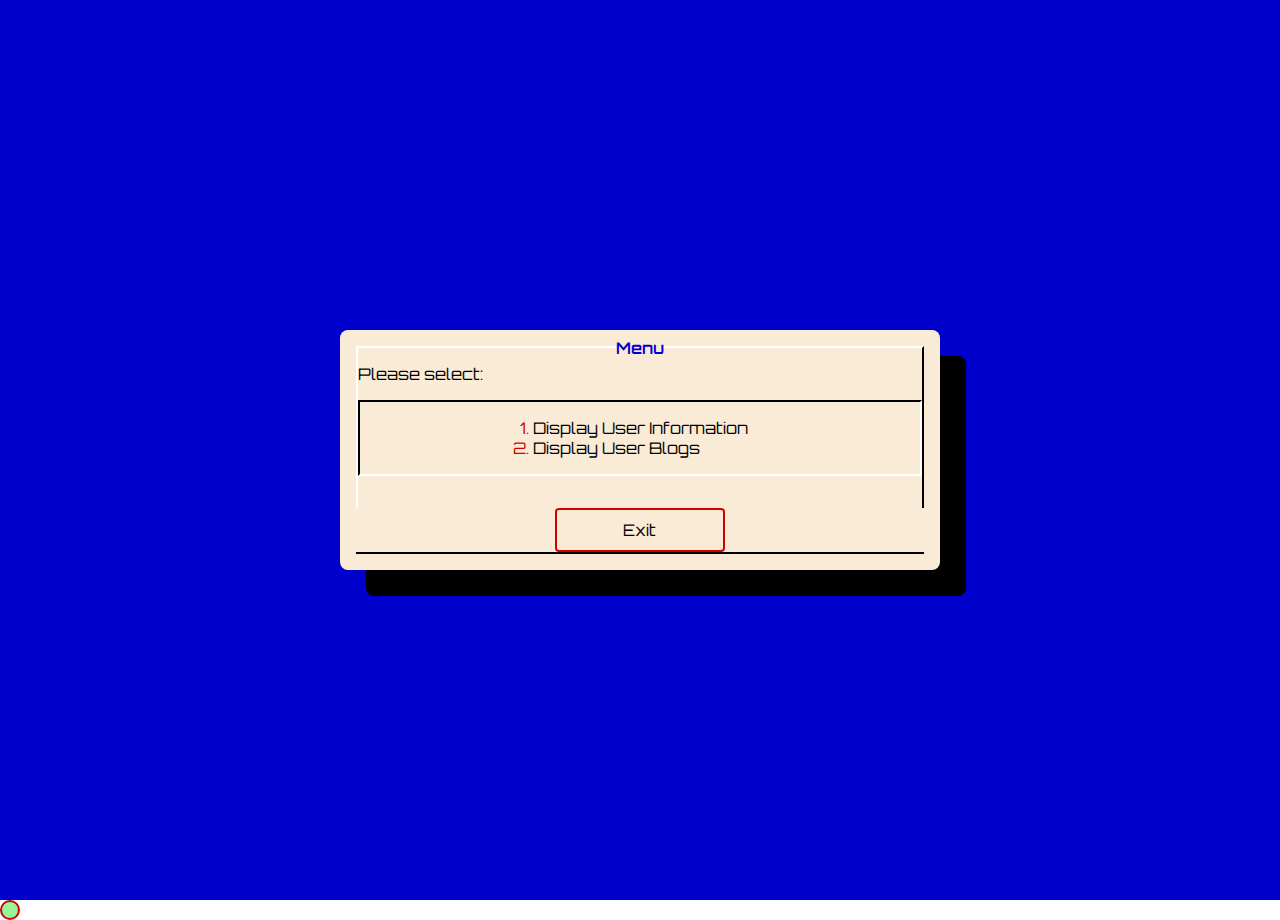
<file: index.html>
<!DOCTYPE html>
<html lang="en">

<head>
    <meta charset="UTF-8">
    <meta name="viewport" content="width=device-width, initial-scale=1.0">
    <title>Pal-sec</title>
    <link rel="icon" type="image/x-icon" href="/images/favicon.ico">
    <link href="https://fonts.googleapis.com/css2?family=Orbitron&display=swap" rel="stylesheet">
    <style>
        :root {
            --color-background: #0000cd;
            --color-light: #00ffff;
            --color-accent: #d20000;
            --color-dialog: #faebd7;
        }

        * {
            margin: 0;
            padding: 0;
            box-sizing: border-box;
            font-family: 'Orbitron', monospace;
            font-size: 1rem;
        }

        body {
            overflow: hidden;
            height: 100vh;
            width: 100vw;
        }

        .back-header {
            position: absolute;
            color: var(--color-light);
            font-weight: 600;
            width: 100%;
            padding: 8px;
            border-bottom: 1px solid var(--color-light);
            top: 0;
            text-align: center;
            font-size: 1.5em;
        }

        .main {
            position: relative;
            display: flex;
            flex-direction: column;
            align-items: center;
            justify-content: center;
            height: 100%;
            width: 100%;
            background-color: var(--color-background);
        }

        .dialog {
            position: relative;
            height: auto;
            width: 90%;
            max-width: 600px;
            background-color: var(--color-dialog);
            display: flex;
            flex-direction: column;
            align-items: center;
            justify-content: center;
            box-shadow: 26px 26px 0 black;
            padding: 1rem;
            border-radius: 8px;
        }

        .wrapper-extrude {
            position: relative;
            border-top: 2px white solid;
            border-left: 2px white solid;
            border-right: 2px black solid;
            width: 100%;
            display: flex;
            flex-direction: column;
            align-items: center;
            gap: 16px;
            padding-top: 1rem;
        }

        .wrapper-extrude p {
            position: absolute;
            color: var(--color-background);
            font-weight: 600;
            transform: translateY(calc(-50% - 1rem));
            background-color: var(--color-dialog);
        }

        span {
            width: 100%;
            text-align: left;
        }

        .option::marker {
            color: var(--color-accent);
        }

        .option:focus,
        .option:hover {
            color: white;
            background-color: var(--color-background);
            cursor: pointer;
            font-weight: 900;
        }

        .controls {
            height: auto;
            border-bottom: 2px solid black;
            display: flex;
            flex-direction: row;
            align-items: center;
            justify-content: space-around;
            padding: 0;
            width: 100%;
        }

        .controls .option {
            position: relative;
            text-align: center;
            max-width: 30%;
            padding: 10px 0;
            background: transparent;
            border: 2px solid var(--color-accent);
            cursor: pointer;
            transition: background 0.3s;
            border-radius: 4px;
        }

        .controls .option:hover {
            color: yellow;
            background-color: var(--color-background);
        }

        .wrapper-intrude {
            position: relative;
            border-top: 2px black solid;
            border-left: 2px black solid;
            border-bottom: 2px white solid;
            border-right: 2px white solid;
            width: 100%;
            padding: 1rem;
            display: flex;
            flex-direction: column;
            align-items: center;
            margin-bottom: 2rem;
        }

        /* Cursor Style */
        .cursor {
            position: absolute;
            width: 20px;
            height: 20px;
            border: 2px solid var(--color-accent);
            border-radius: 50%;
            pointer-events: none;
            transition: background 0.3s;
            z-index: 100;
            background: rgba(0, 230, 0, 0.4);
        }

        /* Media Queries for Responsiveness */
        @media (max-width: 768px) {
            .back-header {
                font-size: 1.4em;
            }

            .dialog {
                width: 95%;
                padding: 1rem;
            }

            .controls .option {
                max-width: 45%;
                font-size: 0.9em;
            }

            .option {
                padding: 8px;
            }
        }

        @media (max-width: 480px) {
            .back-header {
                font-size: 1.2em;
            }

            .dialog {
                padding: 1rem;
            }

            .controls .option {
                max-width: 80%;
                font-size: 0.8em;
            }
        }
    </style>
</head>

<body>
   

    <div class="main">
        <div class="dialog">
            <div class="wrapper-extrude">
                <p>Menu</p>
                <span>Please select:</span>
                <div class="wrapper-intrude">
                    <ol>
                        <li class="option" tabindex="0" onclick="location.href='user-info.html';">Display User Information</li>
                        <li class="option" tabindex="0" onclick="location.href='blogs.html';">Display User Blogs</li>
                    </ol>
                </div>
            </div>
            <div class="controls">
                <span class="option" tabindex="0" id="exitButton">Exit</span>
            </div>
        </div>
    </div>

    <div class="cursor" id="cursor"></div>

    <script>
        // Track mouse movement to create custom cursor
        document.addEventListener('mousemove', (e) => {
            const cursor = document.getElementById('cursor');
            cursor.style.left = e.pageX + 'px';
            cursor.style.top = e.pageY + 'px';
        });

        // Add event listener to the Exit button
        document.getElementById("exitButton").addEventListener("click", function () {
            window.location.href = "https://cybermap.kaspersky.com/";
        });
    </script>
</body>

</html>
</file>
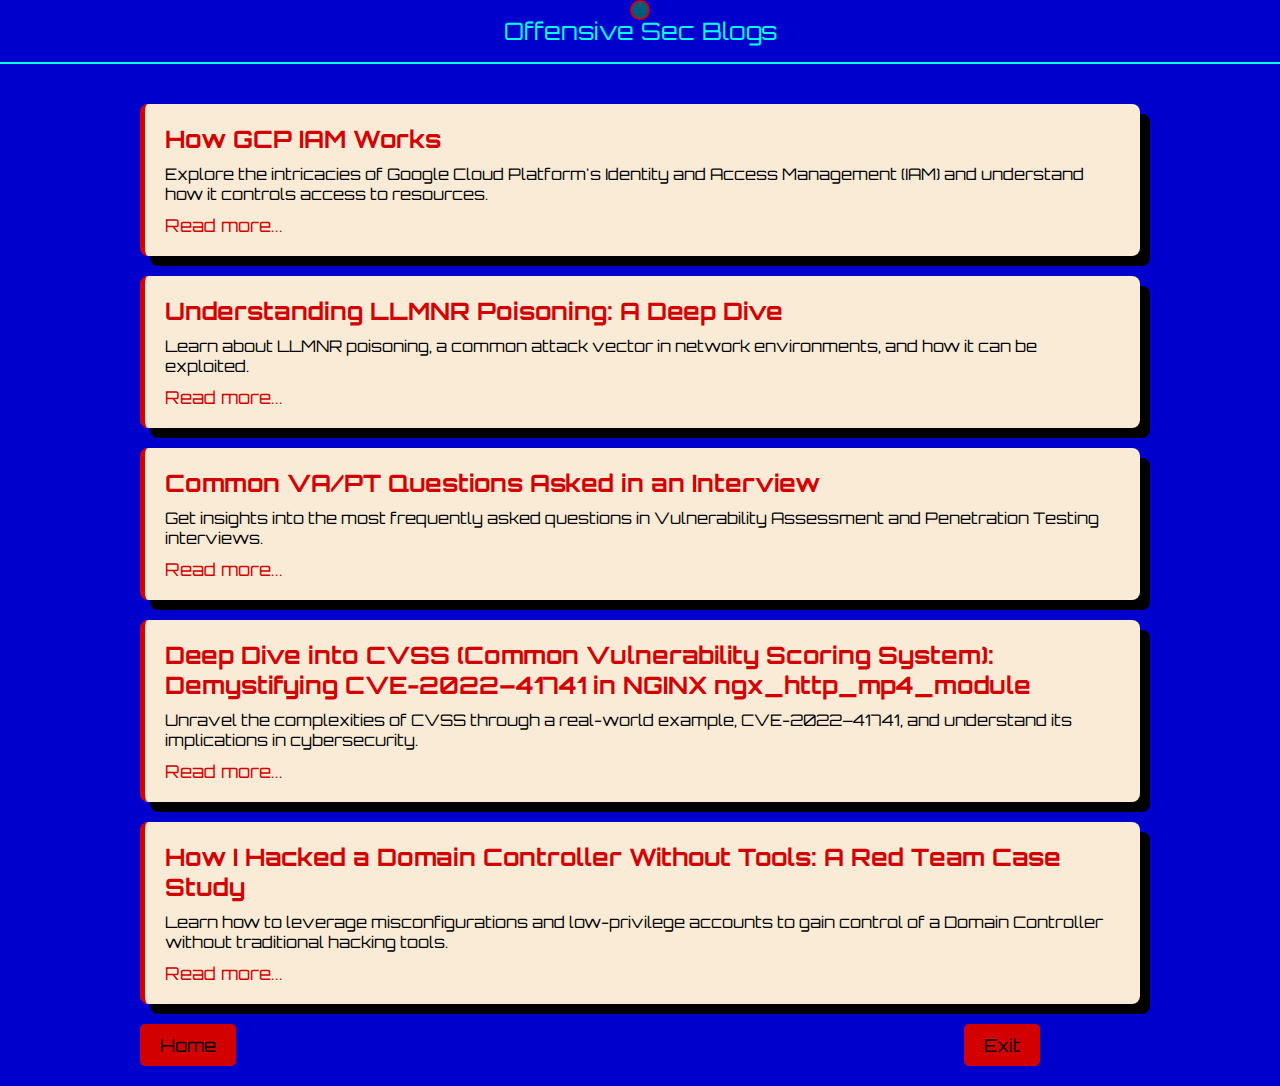
<file: blogs.html>
<!DOCTYPE html>
<html lang="en">

<head>
    <meta charset="UTF-8">
    <meta name="viewport" content="width=device-width, initial-scale=1.0">
    <title>Pal-sec</title>
    <link rel="icon" type="image/x-icon" href="/images/favicon.ico">
    <link href="https://fonts.googleapis.com/css2?family=Orbitron&display=swap" rel="stylesheet">
    <style>
        :root {
            --color-background: #0000cd;
            --color-light: #00ffff;
            --color-accent: #d20000;
            --color-dialog: #faebd7;
        }

        * {
            margin: 0;
            padding: 0;
            box-sizing: border-box;
            font-family: 'Orbitron', monospace;
        }

        body {
            background-color: var(--color-background);
            color: var(--color-light);
            height: auto;
            display: flex;
            flex-direction: column;
            justify-content: flex-start;
            align-items: center;
        }

        .back-header {
            width: 100%;
            padding: 16px;
            text-align: center;
            font-size: 1.5em;
            background-color: var(--color-background);
            border-bottom: 2px solid var(--color-light);
        }

        .main {
            width: 90%;
            max-width: 1000px;
            margin: 20px auto;
        }

        .blog-card {
            background-color: var(--color-dialog);
            padding: 20px;
            margin: 20px 0;
            border-left: 5px solid var(--color-accent);
            box-shadow: 10px 10px 0 black;
            transition: background-color 0.3s;
            border-radius: 8px;
        }

        .blog-card:hover {
            background-color: rgba(250, 235, 215, 0.9);
        }

        .blog-title {
            font-size: 1.5rem;
            color: var(--color-accent);
            margin-bottom: 10px;
        }

        .blog-excerpt {
            font-size: 1rem;
            color: black;
            margin-bottom: 10px;
        }

        .blog-link {
            color: var(--color-accent);
            text-decoration: none;
            font-size: 1.1rem;
            border-bottom: 1px solid transparent;
        }

        .blog-link:hover {
            border-bottom: 1px solid var(--color-accent);
        }

        .cursor {
            position: absolute;
            width: 20px;
            height: 20px;
            border: 2px solid var(--color-accent);
            border-radius: 50%;
            pointer-events: none;
            transition: background 0.3s;
            z-index: 100;
            background: rgba(0, 230, 0, 0.4);
        }

        .nav-buttons {
            margin-top: 20px;
            display: flex;
            justify-content: space-between;
            width: 90%;
            max-width: 1000px;
        }

        .nav-button {
            padding: 10px 20px;
            background-color: var(--color-accent);
            color: black;
            border: none;
            border-radius: 5px;
            cursor: pointer;
            text-decoration: none;
            font-size: 1.1rem;
        }

        .nav-button:hover {
            background-color: rgba(210, 0, 0, 0.8);
        }
    </style>
</head>

<body>
    <div class="back-header">Offensive Sec Blogs</div>

    <div class="main">
        <div class="blog-card">
            <h2 class="blog-title">How GCP IAM Works</h2>
            <p class="blog-excerpt">Explore the intricacies of Google Cloud Platform's Identity and Access Management (IAM) and understand how it controls access to resources.</p>
            <a href="how-gcp-iam-works.html" class="blog-link">Read more...</a>
        </div>

        <div class="blog-card">
            <h2 class="blog-title">Understanding LLMNR Poisoning: A Deep Dive</h2>
            <p class="blog-excerpt">Learn about LLMNR poisoning, a common attack vector in network environments, and how it can be exploited.</p>
            <a href="the-llmnr-poisoning.html" class="blog-link">Read more...</a>
        </div>
        
        <div class="blog-card">
            <h2 class="blog-title">Common VA/PT Questions Asked in an Interview</h2>
            <p class="blog-excerpt">Get insights into the most frequently asked questions in Vulnerability Assessment and Penetration Testing interviews.</p>
            <a href="common-va-pt-questions.html" class="blog-link">Read more...</a>
        </div>

        <div class="blog-card">
            <h2 class="blog-title">Deep Dive into CVSS (Common Vulnerability Scoring System): Demystifying CVE-2022–41741 in NGINX ngx_http_mp4_module</h2>
            <p class="blog-excerpt">Unravel the complexities of CVSS through a real-world example, CVE-2022–41741, and understand its implications in cybersecurity.</p>
            <a href="Deep-Dive-into-Cvss.html" class="blog-link">Read more...</a>
        </div>

        <div class="blog-card">
            <h2 class="blog-title">How I Hacked a Domain Controller Without Tools: A Red Team Case Study</h2>
            <p class="blog-excerpt">Learn how to leverage misconfigurations and low-privilege accounts to gain control of a Domain Controller without traditional hacking tools.</p>
            <a href="How-I-Hacked-a-Domain-Controller-Without-Tools.html" class="blog-link">Read more...</a>
        </div>

        <div class="nav-buttons">
            <a href="index.html" class="nav-button">Home</a>
            <button class="nav-button" id="exitButton">Exit</button>
        </div>
    </div>

    <div class="cursor" id="cursor"></div>

    <script>
        // Track mouse movement to create custom cursor
        document.addEventListener('mousemove', (e) => {
            const cursor = document.getElementById('cursor');
            cursor.style.left = e.pageX + 'px';
            cursor.style.top = e.pageY + 'px';
        });

        // Add event listener to the Exit button
        document.getElementById("exitButton").addEventListener("click", function () {
            window.location.href = "https://cybermap.kaspersky.com/";
        });
    </script>
</body>

</html>
</file>
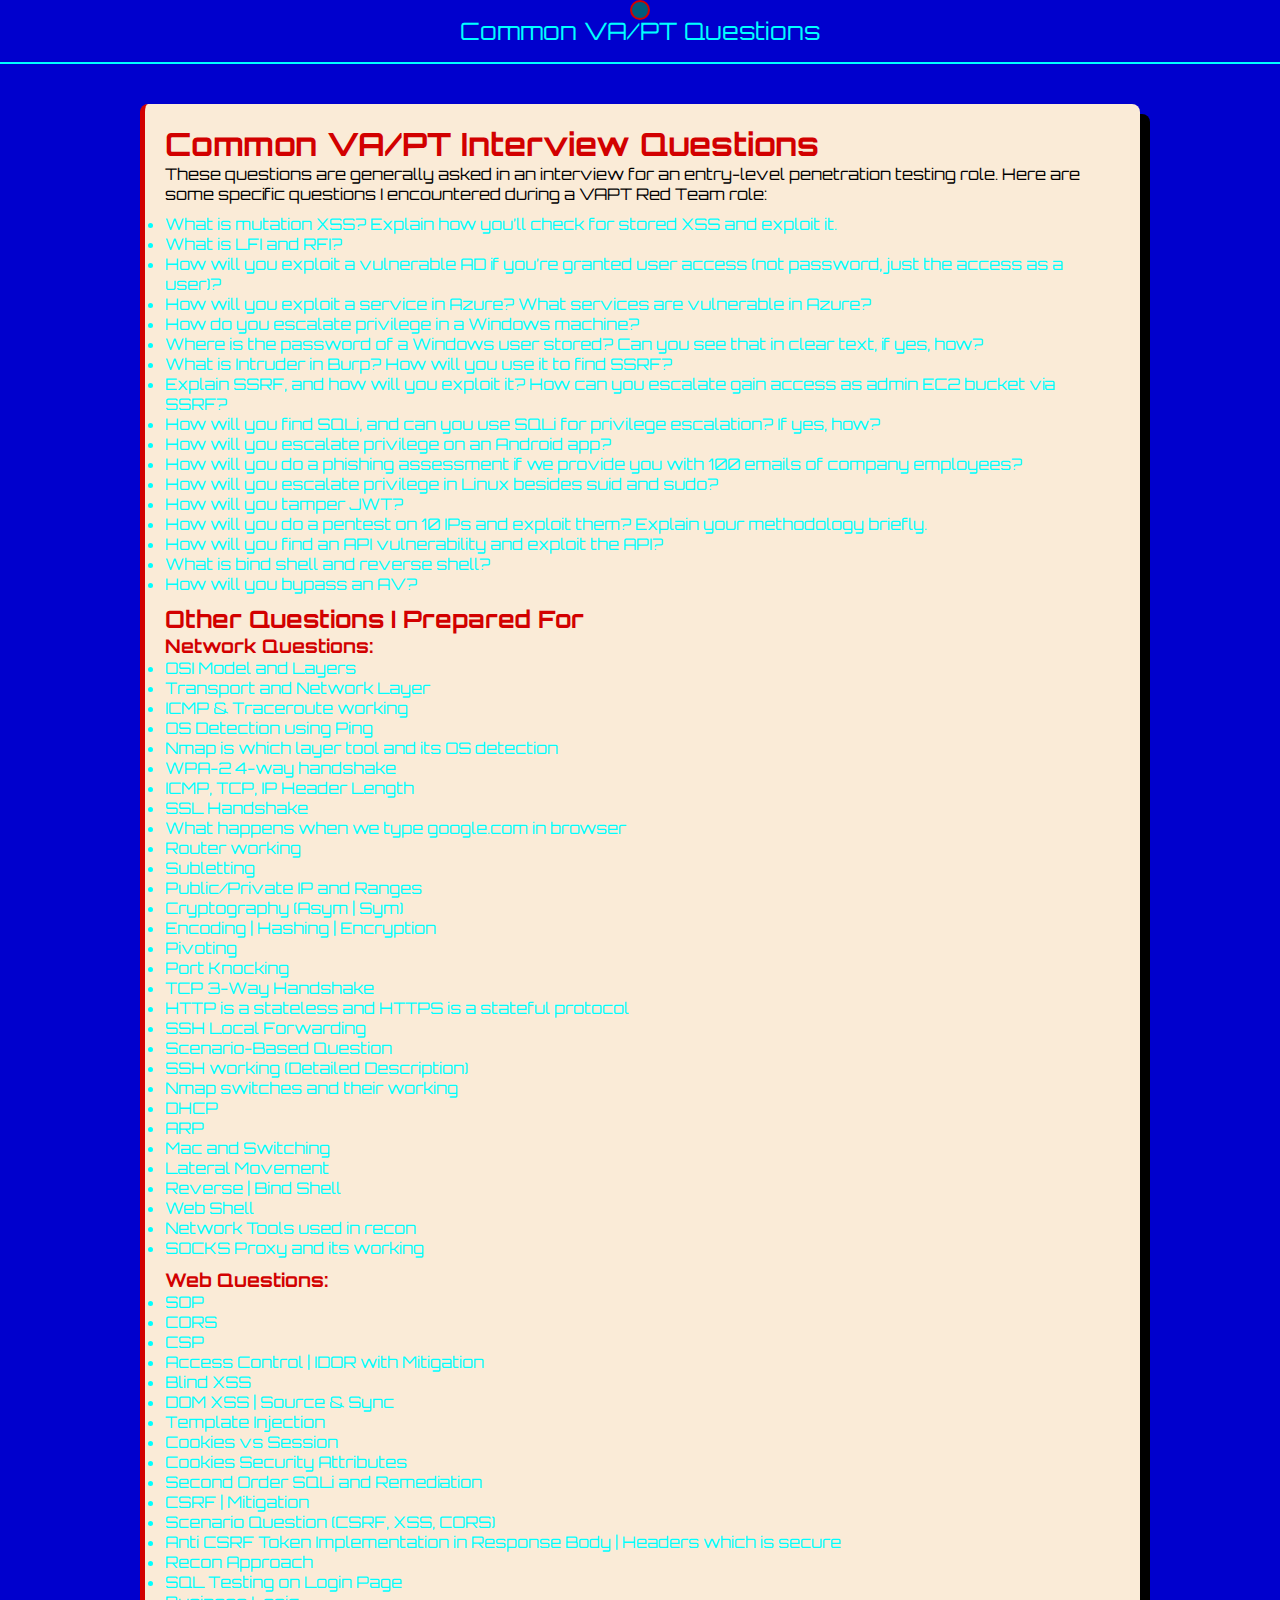
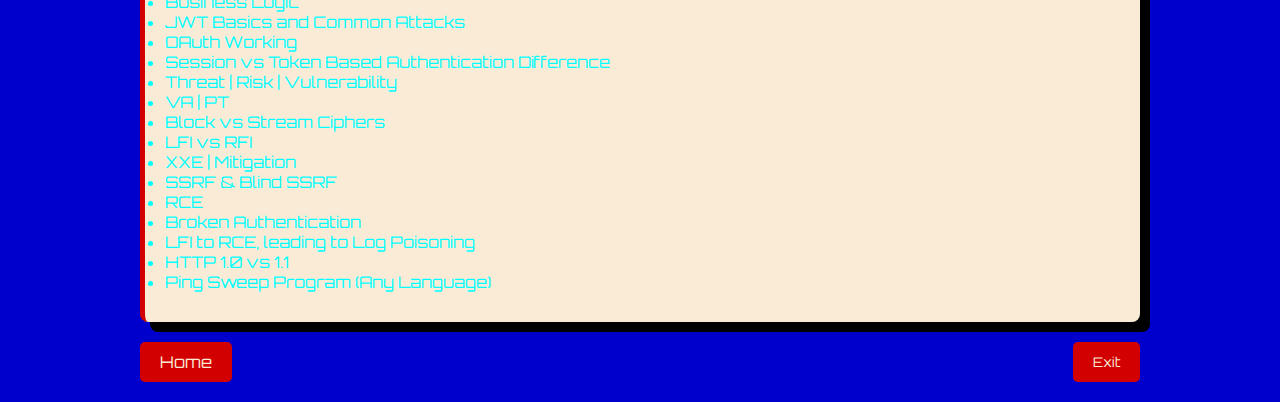
<file: common-va-pt-questions.html>
<!DOCTYPE html>
<html lang="en">

<head>
    <meta charset="UTF-8">
    <meta name="viewport" content="width=device-width, initial-scale=1.0">
    <title>Common VA/PT Questions</title>
    <link href="https://fonts.googleapis.com/css2?family=Orbitron&display=swap" rel="stylesheet">
    <style>
        :root {
            --color-background: #0000cd;
            --color-light: #00ffff;
            --color-accent: #d20000;
            --color-dialog: #faebd7;
        }

        * {
            margin: 0;
            padding: 0;
            box-sizing: border-box;
            font-family: 'Orbitron', monospace;
        }

        body {
            background-color: var(--color-background);
            color: var(--color-light);
            height: auto; /* Adjusted for content height */
            display: flex;
            flex-direction: column;
            justify-content: flex-start; /* Changed to flex-start for better layout */
            align-items: center;
        }

        .back-header {
            width: 100%;
            padding: 16px;
            text-align: center;
            font-size: 1.5em;
            background-color: var(--color-background);
            border-bottom: 2px solid var(--color-light);
        }

        .main {
            width: 90%;
            max-width: 1000px;
            margin: 20px auto;
        }

        .content {
            background-color: var(--color-dialog);
            padding: 20px;
            margin: 20px 0;
            border-left: 5px solid var(--color-accent);
            box-shadow: 10px 10px 0 black;
            border-radius: 8px;
        }

        h1,
        h2,
        h3 {
            color: var(--color-accent);
        }

        p {
            color: black;
            margin-bottom: 10px; /* Added margin for better readability */
        }

        ul {
            margin-bottom: 10px; /* Added margin for better readability */
        }

        a {
            color: var(--color-accent);
            text-decoration: none;
        }

        .button-container {
            display: flex;
            justify-content: space-between;
            width: 100%;
            margin-top: 20px;
        }

        .button {
            background-color: var(--color-accent);
            color: var(--color-dialog);
            padding: 10px 20px;
            border: none;
            border-radius: 5px;
            cursor: pointer;
            transition: background-color 0.3s;
        }

        .button:hover {
            background-color: var(--color-light);
        }

        .cursor {
            position: absolute;
            width: 20px;
            height: 20px;
            border: 2px solid var(--color-accent);
            border-radius: 50%;
            pointer-events: none;
            transition: background 0.3s;
            z-index: 100;
            background: rgba(0, 230, 0, 0.4);
        }
    </style>
</head>

<body>
    <div class="back-header">Common VA/PT Questions</div>

    <div class="main">
        <div class="content">
            <h1>Common VA/PT Interview Questions</h1>
            <p>These questions are generally asked in an interview for an entry-level penetration testing role. Here are some specific questions I encountered during a VAPT Red Team role:</p>
            
            <ul>
                <li>What is mutation XSS? Explain how you’ll check for stored XSS and exploit it.</li>
                <li>What is LFI and RFI?</li>
                <li>How will you exploit a vulnerable AD if you’re granted user access (not password, just the access as a user)?</li>
                <li>How will you exploit a service in Azure? What services are vulnerable in Azure?</li>
                <li>How do you escalate privilege in a Windows machine?</li>
                <li>Where is the password of a Windows user stored? Can you see that in clear text, if yes, how?</li>
                <li>What is Intruder in Burp? How will you use it to find SSRF?</li>
                <li>Explain SSRF, and how will you exploit it? How can you escalate gain access as admin EC2 bucket via SSRF?</li>
                <li>How will you find SQLi, and can you use SQLi for privilege escalation? If yes, how?</li>
                <li>How will you escalate privilege on an Android app?</li>
                <li>How will you do a phishing assessment if we provide you with 100 emails of company employees?</li>
                <li>How will you escalate privilege in Linux besides suid and sudo?</li>
                <li>How will you tamper JWT?</li>
                <li>How will you do a pentest on 10 IPs and exploit them? Explain your methodology briefly.</li>
                <li>How will you find an API vulnerability and exploit the API?</li>
                <li>What is bind shell and reverse shell?</li>
                <li>How will you bypass an AV?</li>
            </ul>

            <h2>Other Questions I Prepared For</h2>
            <h3>Network Questions:</h3>
            <ul>
                <li>OSI Model and Layers</li>
                <li>Transport and Network Layer</li>
                <li>ICMP & Traceroute working</li>
                <li>OS Detection using Ping</li>
                <li>Nmap is which layer tool and its OS detection</li>
                <li>WPA-2 4-way handshake</li>
                <li>ICMP, TCP, IP Header Length</li>
                <li>SSL Handshake</li>
                <li>What happens when we type google.com in browser</li>
                <li>Router working</li>
                <li>Subletting</li>
                <li>Public/Private IP and Ranges</li>
                <li>Cryptography (Asym | Sym)</li>
                <li>Encoding | Hashing | Encryption</li>
                <li>Pivoting</li>
                <li>Port Knocking</li>
                <li>TCP 3-Way Handshake</li>
                <li>HTTP is a stateless and HTTPS is a stateful protocol</li>
                <li>SSH Local Forwarding</li>
                <li>Scenario-Based Question</li>
                <li>SSH working (Detailed Description)</li>
                <li>Nmap switches and their working</li>
                <li>DHCP</li>
                <li>ARP</li>
                <li>Mac and Switching</li>
                <li>Lateral Movement</li>
                <li>Reverse | Bind Shell</li>
                <li>Web Shell</li>
                <li>Network Tools used in recon</li>
                <li>SOCKS Proxy and its working</li>
            </ul>

            <h3>Web Questions:</h3>
            <ul>
                <li>SOP</li>
                <li>CORS</li>
                <li>CSP</li>
                <li>Access Control | IDOR with Mitigation</li>
                <li>Blind XSS</li>
                <li>DOM XSS | Source & Sync</li>
                <li>Template Injection</li>
                <li>Cookies vs Session</li>
                <li>Cookies Security Attributes</li>
                <li>Second Order SQLi and Remediation</li>
                <li>CSRF | Mitigation</li>
                <li>Scenario Question (CSRF, XSS, CORS)</li>
                <li>Anti CSRF Token Implementation in Response Body | Headers which is secure</li>
                <li>Recon Approach</li>
                <li>SQL Testing on Login Page</li>
                <li>Business Logic</li>
                <li>JWT Basics and Common Attacks</li>
                <li>OAuth Working</li>
                <li>Session vs Token Based Authentication Difference</li>
                <li>Threat | Risk | Vulnerability</li>
                <li>VA | PT</li>
                <li>Block vs Stream Ciphers</li>
                <li>LFI vs RFI</li>
                <li>XXE | Mitigation</li>
                <li>SSRF & Blind SSRF</li>
                <li>RCE</li>
                <li>Broken Authentication</li>
                <li>LFI to RCE, leading to Log Poisoning</li>
                <li>HTTP 1.0 vs 1.1</li>
                <li>Ping Sweep Program (Any Language)</li>
            </ul>
        </div>

        <div class="button-container">
            <a href="blogs.html" class="button">Home</a>
            <button id="exitButton" class="button">Exit</button>
        </div>
    </div>

    <div class="cursor" id="cursor"></div>

    <script>
        // Track mouse movement to create custom cursor
        document.addEventListener('mousemove', (e) => {
            const cursor = document.getElementById('cursor');
            cursor.style.left = e.pageX + 'px';
            cursor.style.top = e.pageY + 'px';
        });

        // Add event listener to the Exit button
        document.getElementById("exitButton").addEventListener("click", function () {
            window.location.href = "https://cybermap.kaspersky.com/";
        });
    </script>
</body>

</html>
</file>
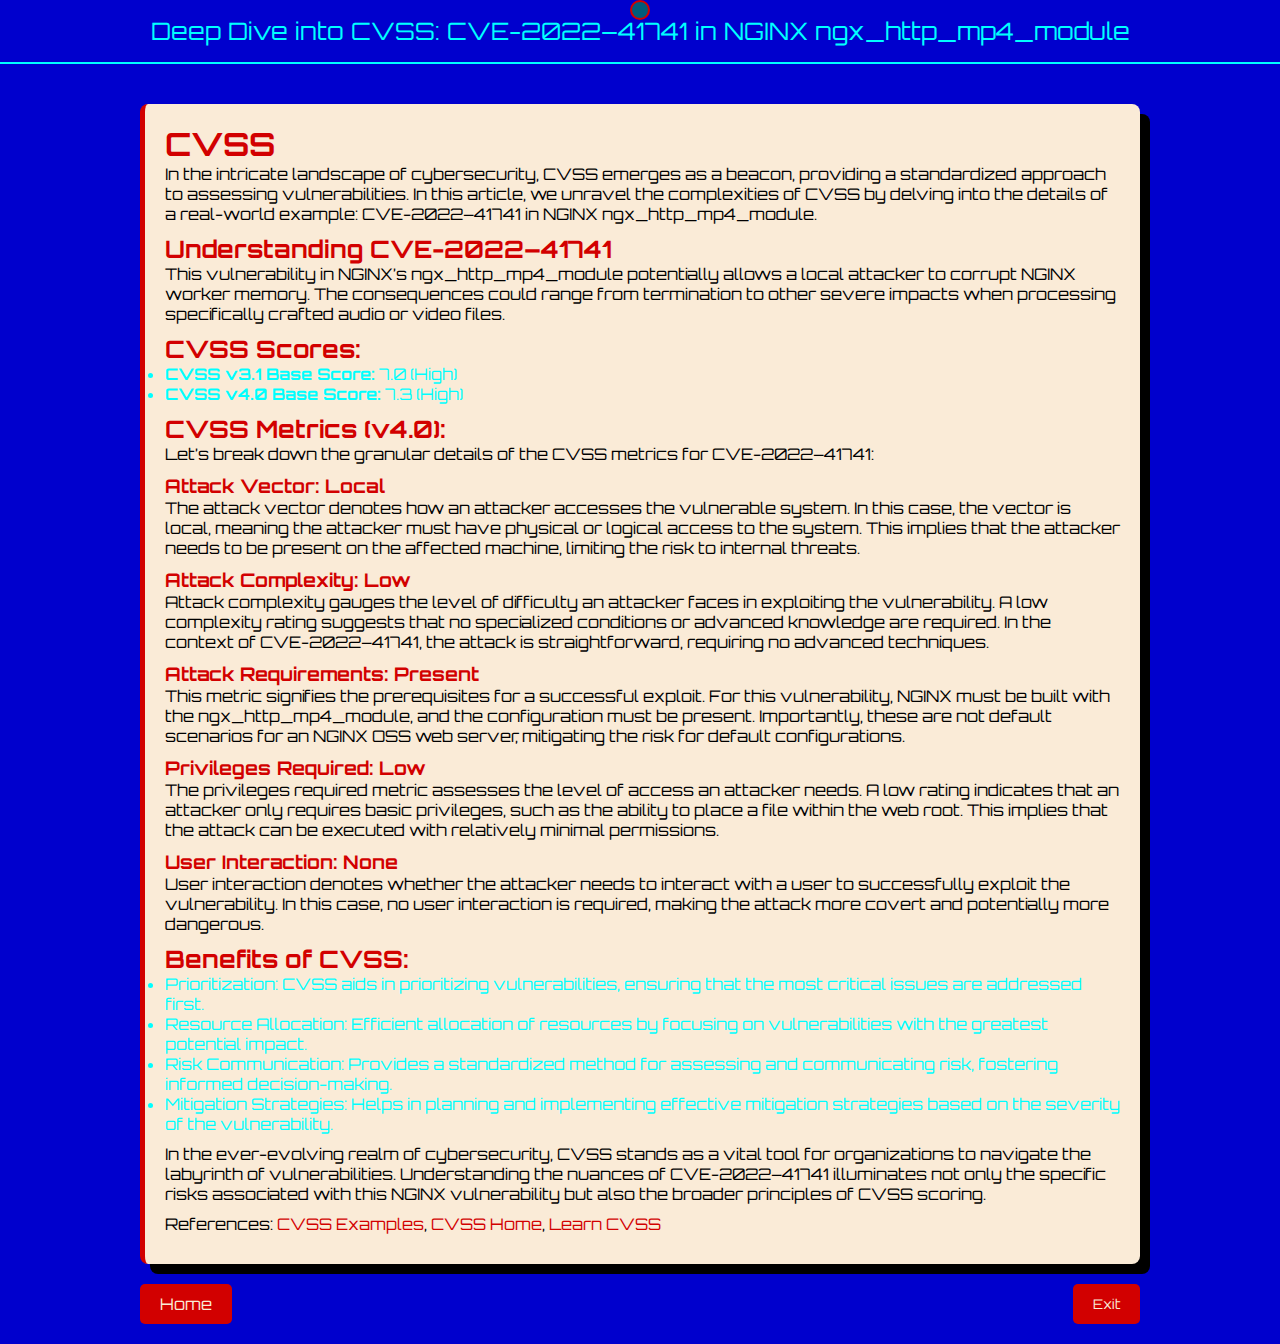
<file: Deep-Dive-into-Cvss.html>
<!DOCTYPE html>
<html lang="en">

<head>
    <meta charset="UTF-8">
    <meta name="viewport" content="width=device-width, initial-scale=1.0">
    <title>Deep Dive into CVSS: CVE-2022–41741 in NGINX ngx_http_mp4_module</title>
    <link href="https://fonts.googleapis.com/css2?family=Orbitron&display=swap" rel="stylesheet">
    <style>
        :root {
            --color-background: #0000cd;
            --color-light: #00ffff;
            --color-accent: #d20000;
            --color-dialog: #faebd7;
        }

        * {
            margin: 0;
            padding: 0;
            box-sizing: border-box;
            font-family: 'Orbitron', monospace;
        }

        body {
            background-color: var(--color-background);
            color: var(--color-light);
            height: auto; /* Adjusted for content height */
            display: flex;
            flex-direction: column;
            justify-content: flex-start; /* Changed to flex-start for better layout */
            align-items: center;
        }

        .back-header {
            width: 100%;
            padding: 16px;
            text-align: center;
            font-size: 1.5em;
            background-color: var(--color-background);
            border-bottom: 2px solid var(--color-light);
        }

        .main {
            width: 90%;
            max-width: 1000px;
            margin: 20px auto;
        }

        .content {
            background-color: var(--color-dialog);
            padding: 20px;
            margin: 20px 0;
            border-left: 5px solid var(--color-accent);
            box-shadow: 10px 10px 0 black;
            border-radius: 8px;
        }

        h1,
        h2,
        h3 {
            color: var(--color-accent);
        }

        p {
            color: black;
            margin-bottom: 10px; /* Added margin for better readability */
        }

        ul {
            margin-bottom: 10px; /* Added margin for better readability */
        }

        a {
            color: var(--color-accent);
            text-decoration: none;
        }

        .button-container {
            display: flex;
            justify-content: space-between;
            width: 100%;
            margin-top: 20px;
        }

        .button {
            background-color: var(--color-accent);
            color: var(--color-dialog);
            padding: 10px 20px;
            border: none;
            border-radius: 5px;
            cursor: pointer;
            transition: background-color 0.3s;
        }

        .button:hover {
            background-color: var(--color-light);
        }

        .cursor {
            position: absolute;
            width: 20px;
            height: 20px;
            border: 2px solid var(--color-accent);
            border-radius: 50%;
            pointer-events: none;
            transition: background 0.3s;
            z-index: 100;
            background: rgba(0, 230, 0, 0.4);
        }
    </style>
</head>

<body>
    <div class="back-header">Deep Dive into CVSS: CVE-2022–41741 in NGINX ngx_http_mp4_module</div>

    <div class="main">
        <div class="content">
            <h1>CVSS</h1>
            <p>In the intricate landscape of cybersecurity, CVSS emerges as a beacon, providing a standardized approach to assessing vulnerabilities. In this article, we unravel the complexities of CVSS by delving into the details of a real-world example: CVE-2022–41741 in NGINX ngx_http_mp4_module.</p>

            <h2>Understanding CVE-2022–41741</h2>
            <p>This vulnerability in NGINX’s ngx_http_mp4_module potentially allows a local attacker to corrupt NGINX worker memory. The consequences could range from termination to other severe impacts when processing specifically crafted audio or video files.</p>

            <h2>CVSS Scores:</h2>
            <ul>
                <li><strong>CVSS v3.1 Base Score:</strong> 7.0 (High)</li>
                <li><strong>CVSS v4.0 Base Score:</strong> 7.3 (High)</li>
            </ul>

            <h2>CVSS Metrics (v4.0):</h2>
            <p>Let’s break down the granular details of the CVSS metrics for CVE-2022–41741:</p>

            <h3>Attack Vector: Local</h3>
            <p>The attack vector denotes how an attacker accesses the vulnerable system. In this case, the vector is local, meaning the attacker must have physical or logical access to the system. This implies that the attacker needs to be present on the affected machine, limiting the risk to internal threats.</p>

            <h3>Attack Complexity: Low</h3>
            <p>Attack complexity gauges the level of difficulty an attacker faces in exploiting the vulnerability. A low complexity rating suggests that no specialized conditions or advanced knowledge are required. In the context of CVE-2022–41741, the attack is straightforward, requiring no advanced techniques.</p>

            <h3>Attack Requirements: Present</h3>
            <p>This metric signifies the prerequisites for a successful exploit. For this vulnerability, NGINX must be built with the ngx_http_mp4_module, and the configuration must be present. Importantly, these are not default scenarios for an NGINX OSS web server, mitigating the risk for default configurations.</p>

            <h3>Privileges Required: Low</h3>
            <p>The privileges required metric assesses the level of access an attacker needs. A low rating indicates that an attacker only requires basic privileges, such as the ability to place a file within the web root. This implies that the attack can be executed with relatively minimal permissions.</p>

            <h3>User Interaction: None</h3>
            <p>User interaction denotes whether the attacker needs to interact with a user to successfully exploit the vulnerability. In this case, no user interaction is required, making the attack more covert and potentially more dangerous.</p>

            <h2>Benefits of CVSS:</h2>
            <ul>
                <li>Prioritization: CVSS aids in prioritizing vulnerabilities, ensuring that the most critical issues are addressed first.</li>
                <li>Resource Allocation: Efficient allocation of resources by focusing on vulnerabilities with the greatest potential impact.</li>
                <li>Risk Communication: Provides a standardized method for assessing and communicating risk, fostering informed decision-making.</li>
                <li>Mitigation Strategies: Helps in planning and implementing effective mitigation strategies based on the severity of the vulnerability.</li>
            </ul>

            <p>In the ever-evolving realm of cybersecurity, CVSS stands as a vital tool for organizations to navigate the labyrinth of vulnerabilities. Understanding the nuances of CVE-2022–41741 illuminates not only the specific risks associated with this NGINX vulnerability but also the broader principles of CVSS scoring.</p>

            <p>References: 
                <a href="https://www.first.org/cvss/v4.0/examples" target="_blank">CVSS Examples</a>, 
                <a href="https://www.first.org/cvss/" target="_blank">CVSS Home</a>, 
                <a href="https://learn.first.org/index" target="_blank">Learn CVSS</a>
            </p>
        </div>

        <div class="button-container">
            <a href="blogs.html" class="button">Home</a>
            <button id="exitButton" class="button">Exit</button>
        </div>
    </div>

    <div class="cursor" id="cursor"></div>

    <script>
        // Track mouse movement to create custom cursor
        document.addEventListener('mousemove', (e) => {
            const cursor = document.getElementById('cursor');
            cursor.style.left = e.pageX + 'px';
            cursor.style.top = e.pageY + 'px';
        });

        // Add event listener to the Exit button
        document.getElementById("exitButton").addEventListener("click", function () {
            window.location.href = "https://cybermap.kaspersky.com/";
        });
    </script>
</body>

</html>
</file>
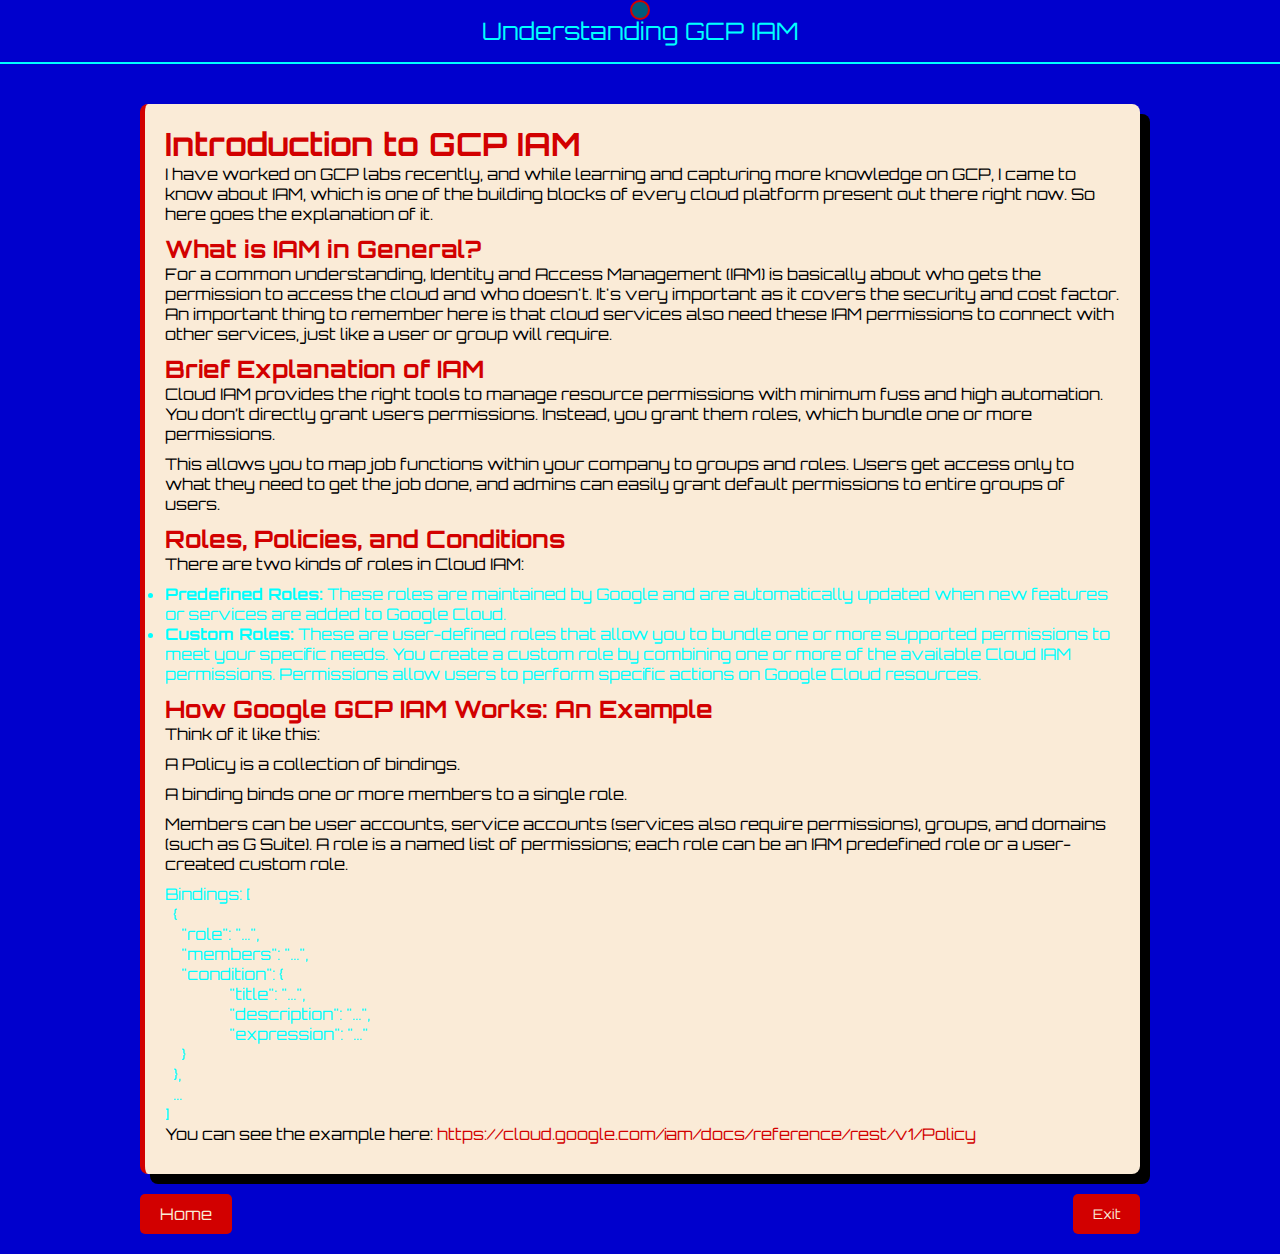
<file: how-gcp-iam-works.html>
<!DOCTYPE html>
<html lang="en">

<head>
    <meta charset="UTF-8">
    <meta name="viewport" content="width=device-width, initial-scale=1.0">
    <title>Understanding GCP IAM</title>
    <link href="https://fonts.googleapis.com/css2?family=Orbitron&display=swap" rel="stylesheet">
    <style>
        :root {
            --color-background: #0000cd;
            --color-light: #00ffff;
            --color-accent: #d20000;
            --color-dialog: #faebd7;
        }

        * {
            margin: 0;
            padding: 0;
            box-sizing: border-box;
            font-family: 'Orbitron', monospace;
        }

        body {
            background-color: var(--color-background);
            color: var(--color-light);
            height: auto; /* Adjusted for content height */
            display: flex;
            flex-direction: column;
            justify-content: flex-start; /* Changed to flex-start for better layout */
            align-items: center;
        }

        .back-header {
            width: 100%;
            padding: 16px;
            text-align: center;
            font-size: 1.5em;
            background-color: var(--color-background);
            border-bottom: 2px solid var(--color-light);
        }

        .main {
            width: 90%;
            max-width: 1000px;
            margin: 20px auto;
        }

        .content {
            background-color: var(--color-dialog);
            padding: 20px;
            margin: 20px 0;
            border-left: 5px solid var(--color-accent);
            box-shadow: 10px 10px 0 black;
            border-radius: 8px;
        }

        h1,
        h2,
        h3 {
            color: var(--color-accent);
        }

        p {
            color: black;
            margin-bottom: 10px; /* Added margin for better readability */
        }

        ul {
            margin-bottom: 10px; /* Added margin for better readability */
        }

        a {
            color: var(--color-accent);
            text-decoration: none;
        }

        .button-container {
            display: flex;
            justify-content: space-between;
            width: 100%;
            margin-top: 20px;
        }

        .button {
            background-color: var(--color-accent);
            color: var(--color-dialog);
            padding: 10px 20px;
            border: none;
            border-radius: 5px;
            cursor: pointer;
            transition: background-color 0.3s;
        }

        .button:hover {
            background-color: var(--color-light);
        }

        .cursor {
            position: absolute;
            width: 20px;
            height: 20px;
            border: 2px solid var(--color-accent);
            border-radius: 50%;
            pointer-events: none;
            transition: background 0.3s;
            z-index: 100;
            background: rgba(0, 230, 0, 0.4);
        }
    </style>
</head>

<body>
    <div class="back-header">Understanding GCP IAM</div>

    <div class="main">
        <div class="content">
            <h1>Introduction to GCP IAM</h1>
            <p>I have worked on GCP labs recently, and while learning and capturing more knowledge on GCP, I came to know about IAM, which is one of the building blocks of every cloud platform present out there right now. So here goes the explanation of it.</p>

            <h2>What is IAM in General?</h2>
            <p>For a common understanding, Identity and Access Management (IAM) is basically about who gets the permission to access the cloud and who doesn't. It's very important as it covers the security and cost factor. An important thing to remember here is that cloud services also need these IAM permissions to connect with other services, just like a user or group will require.</p>

            <h2>Brief Explanation of IAM</h2>
            <p>Cloud IAM provides the right tools to manage resource permissions with minimum fuss and high automation. You don’t directly grant users permissions. Instead, you grant them roles, which bundle one or more permissions.</p>
            <p>This allows you to map job functions within your company to groups and roles. Users get access only to what they need to get the job done, and admins can easily grant default permissions to entire groups of users.</p>

            <h2>Roles, Policies, and Conditions</h2>
            <p>There are two kinds of roles in Cloud IAM:</p>
            <ul>
                <li><strong>Predefined Roles:</strong> These roles are maintained by Google and are automatically updated when new features or services are added to Google Cloud.</li>
                <li><strong>Custom Roles:</strong> These are user-defined roles that allow you to bundle one or more supported permissions to meet your specific needs. You create a custom role by combining one or more of the available Cloud IAM permissions. Permissions allow users to perform specific actions on Google Cloud resources.</li>
            </ul>

            <h2>How Google GCP IAM Works: An Example</h2>
            <p>Think of it like this:</p>
            <p>A Policy is a collection of bindings.</p>
            <p>A binding binds one or more members to a single role.</p>
            <p>Members can be user accounts, service accounts (services also require permissions), groups, and domains (such as G Suite). A role is a named list of permissions; each role can be an IAM predefined role or a user-created custom role.</p>
            <pre>
Bindings: [
  {
    "role": "...",
    "members": "...",
    "condition": {
                "title": "...",
                "description": "...",
                "expression": "..."
    }
  },
  ...
]</pre>
            <p>You can see the example here: <a href="https://cloud.google.com/iam/docs/reference/rest/v1/Policy" target="_blank">https://cloud.google.com/iam/docs/reference/rest/v1/Policy</a></p>
        </div>

        <div class="button-container">
            <a href="index.html" class="button">Home</a>
            <button id="exitButton" class="button">Exit</button>
        </div>
    </div>

    <div class="cursor" id="cursor"></div>

    <script>
        // Track mouse movement to create custom cursor
        document.addEventListener('mousemove', (e) => {
            const cursor = document.getElementById('cursor');
            cursor.style.left = e.pageX + 'px';
            cursor.style.top = e.pageY + 'px';
        });

        // Add event listener to the Exit button
        document.getElementById("exitButton").addEventListener("click", function () {
            window.location.href = "https://cybermap.kaspersky.com/";
        });
    </script>
</body>

</html>
</file>
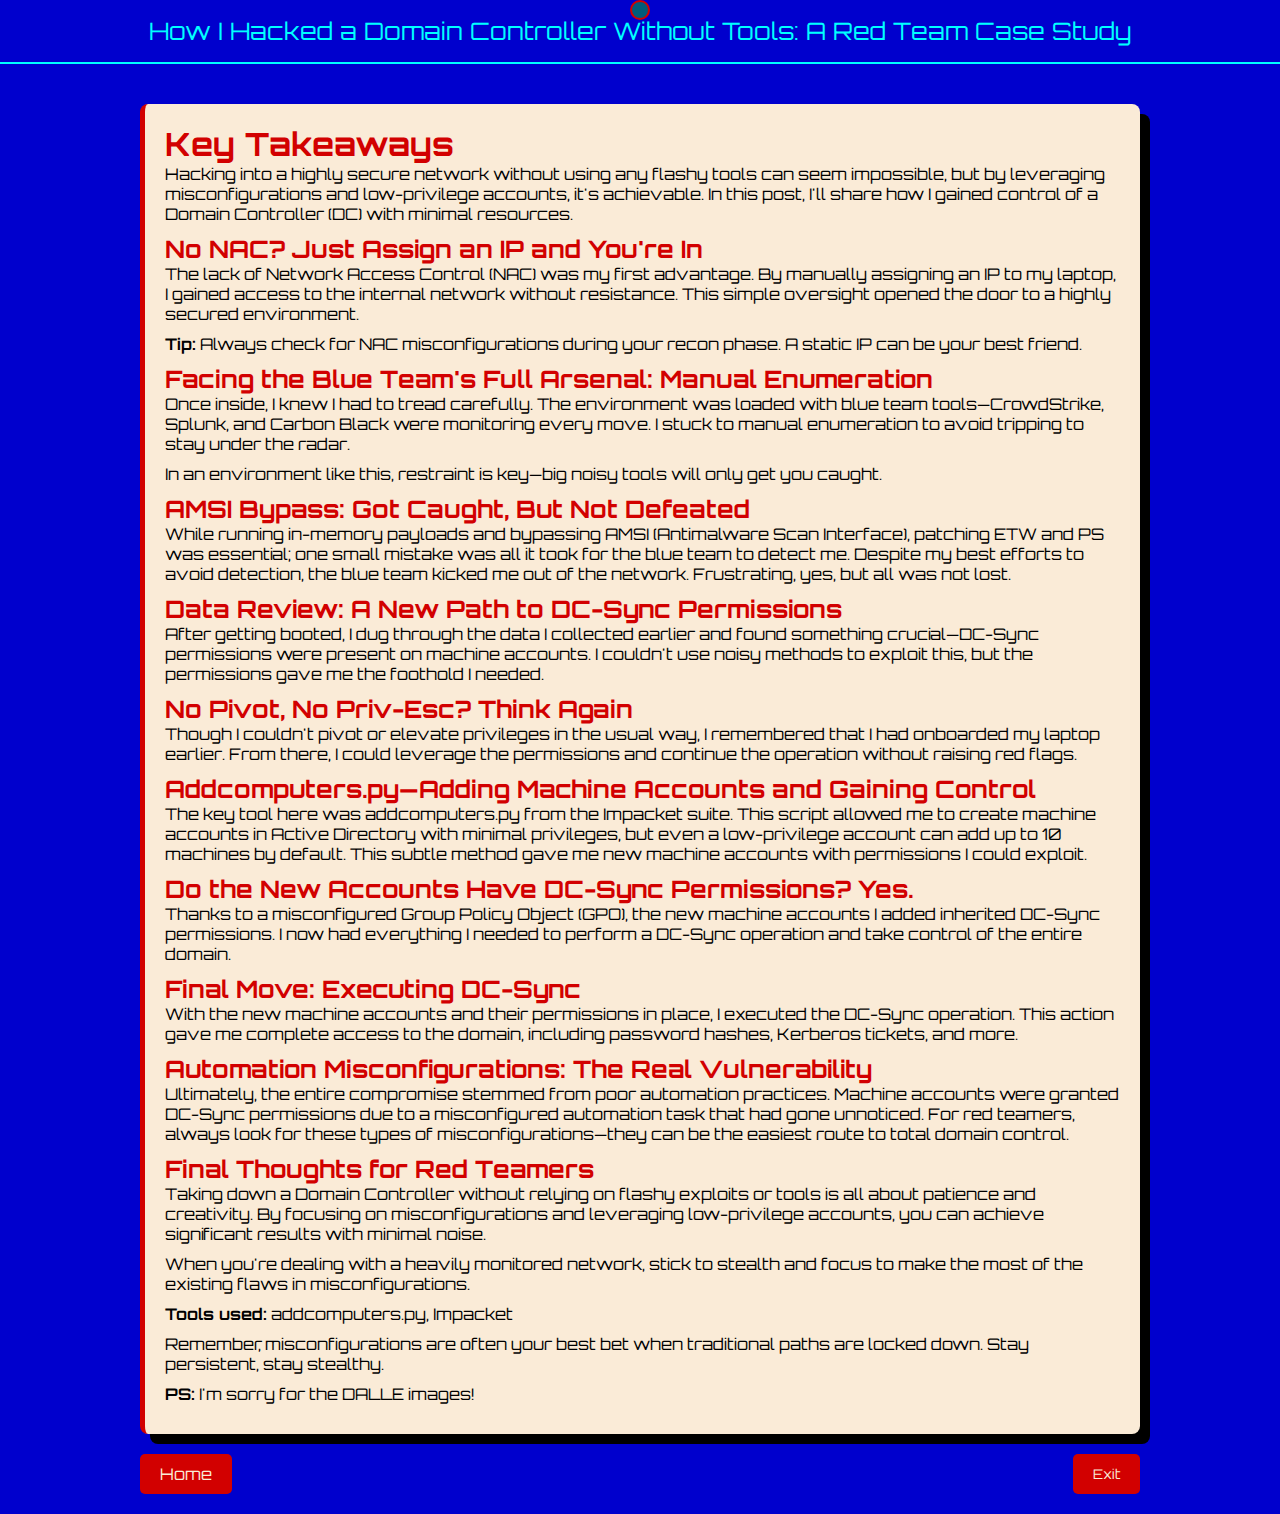
<file: How-I-Hacked-a-Domain-Controller-Without-Tools.html>
<!DOCTYPE html>
<html lang="en">

<head>
    <meta charset="UTF-8">
    <meta name="viewport" content="width=device-width, initial-scale=1.0">
    <title>How I Hacked a Domain Controller Without Tools: A Red Team Case Study</title>
    <link href="https://fonts.googleapis.com/css2?family=Orbitron&display=swap" rel="stylesheet">
    <style>
        :root {
            --color-background: #0000cd;
            --color-light: #00ffff;
            --color-accent: #d20000;
            --color-dialog: #faebd7;
        }

        * {
            margin: 0;
            padding: 0;
            box-sizing: border-box;
            font-family: 'Orbitron', monospace;
        }

        body {
            background-color: var(--color-background);
            color: var(--color-light);
            height: auto; /* Adjusted for content height */
            display: flex;
            flex-direction: column;
            justify-content: flex-start; /* Changed to flex-start for better layout */
            align-items: center;
        }

        .back-header {
            width: 100%;
            padding: 16px;
            text-align: center;
            font-size: 1.5em;
            background-color: var(--color-background);
            border-bottom: 2px solid var(--color-light);
        }

        .main {
            width: 90%;
            max-width: 1000px;
            margin: 20px auto;
        }

        .content {
            background-color: var(--color-dialog);
            padding: 20px;
            margin: 20px 0;
            border-left: 5px solid var(--color-accent);
            box-shadow: 10px 10px 0 black;
            border-radius: 8px;
        }

        h1,
        h2,
        h3 {
            color: var(--color-accent);
        }

        p {
            color: black;
            margin-bottom: 10px; /* Added margin for better readability */
        }

        ul {
            margin-bottom: 10px; /* Added margin for better readability */
        }

        a {
            color: var(--color-accent);
            text-decoration: none;
        }

        .button-container {
            display: flex;
            justify-content: space-between;
            width: 100%;
            margin-top: 20px;
        }

        .button {
            background-color: var(--color-accent);
            color: var(--color-dialog);
            padding: 10px 20px;
            border: none;
            border-radius: 5px;
            cursor: pointer;
            transition: background-color 0.3s;
        }

        .button:hover {
            background-color: var(--color-light);
        }

        .cursor {
            position: absolute;
            width: 20px;
            height: 20px;
            border: 2px solid var(--color-accent);
            border-radius: 50%;
            pointer-events: none;
            transition: background 0.3s;
            z-index: 100;
            background: rgba(0, 230, 0, 0.4);
        }
    </style>
</head>

<body>
    <div class="back-header">How I Hacked a Domain Controller Without Tools: A Red Team Case Study</div>

    <div class="main">
        <div class="content">
            <h1>Key Takeaways</h1>
            <p>Hacking into a highly secure network without using any flashy tools can seem impossible, but by leveraging misconfigurations and low-privilege accounts, it's achievable. In this post, I'll share how I gained control of a Domain Controller (DC) with minimal resources.</p>

            <h2>No NAC? Just Assign an IP and You're In</h2>
            <p>The lack of Network Access Control (NAC) was my first advantage. By manually assigning an IP to my laptop, I gained access to the internal network without resistance. This simple oversight opened the door to a highly secured environment.</p>
            <p><strong>Tip:</strong> Always check for NAC misconfigurations during your recon phase. A static IP can be your best friend.</p>

            <h2>Facing the Blue Team's Full Arsenal: Manual Enumeration</h2>
            <p>Once inside, I knew I had to tread carefully. The environment was loaded with blue team tools—CrowdStrike, Splunk, and Carbon Black were monitoring every move. I stuck to manual enumeration to avoid tripping to stay under the radar.</p>
            <p>In an environment like this, restraint is key—big noisy tools will only get you caught.</p>

            <h2>AMSI Bypass: Got Caught, But Not Defeated</h2>
            <p>While running in-memory payloads and bypassing AMSI (Antimalware Scan Interface), patching ETW and PS was essential; one small mistake was all it took for the blue team to detect me. Despite my best efforts to avoid detection, the blue team kicked me out of the network. Frustrating, yes, but all was not lost.</p>

            <h2>Data Review: A New Path to DC-Sync Permissions</h2>
            <p>After getting booted, I dug through the data I collected earlier and found something crucial—DC-Sync permissions were present on machine accounts. I couldn't use noisy methods to exploit this, but the permissions gave me the foothold I needed.</p>

            <h2>No Pivot, No Priv-Esc? Think Again</h2>
            <p>Though I couldn't pivot or elevate privileges in the usual way, I remembered that I had onboarded my laptop earlier. From there, I could leverage the permissions and continue the operation without raising red flags.</p>

            <h2>Addcomputers.py—Adding Machine Accounts and Gaining Control</h2>
            <p>The key tool here was addcomputers.py from the Impacket suite. This script allowed me to create machine accounts in Active Directory with minimal privileges, but even a low-privilege account can add up to 10 machines by default. This subtle method gave me new machine accounts with permissions I could exploit.</p>

            <h2>Do the New Accounts Have DC-Sync Permissions? Yes.</h2>
            <p>Thanks to a misconfigured Group Policy Object (GPO), the new machine accounts I added inherited DC-Sync permissions. I now had everything I needed to perform a DC-Sync operation and take control of the entire domain.</p>

            <h2>Final Move: Executing DC-Sync</h2>
            <p>With the new machine accounts and their permissions in place, I executed the DC-Sync operation. This action gave me complete access to the domain, including password hashes, Kerberos tickets, and more.</p>

            <h2>Automation Misconfigurations: The Real Vulnerability</h2>
            <p>Ultimately, the entire compromise stemmed from poor automation practices. Machine accounts were granted DC-Sync permissions due to a misconfigured automation task that had gone unnoticed. For red teamers, always look for these types of misconfigurations—they can be the easiest route to total domain control.</p>

            <h2>Final Thoughts for Red Teamers</h2>
            <p>Taking down a Domain Controller without relying on flashy exploits or tools is all about patience and creativity. By focusing on misconfigurations and leveraging low-privilege accounts, you can achieve significant results with minimal noise.</p>
            <p>When you're dealing with a heavily monitored network, stick to stealth and focus to make the most of the existing flaws in misconfigurations.</p>

            <p><strong>Tools used:</strong> addcomputers.py, Impacket</p>

            <p>Remember, misconfigurations are often your best bet when traditional paths are locked down. Stay persistent, stay stealthy.</p>
            <p><strong>PS:</strong> I'm sorry for the DALLE images!</p>
        </div>

        <div class="button-container">
            <a href="blogs.html" class="button">Home</a>
            <button id="exitButton" class="button">Exit</button>
        </div>
    </div>

    <div class="cursor" id="cursor"></div>

    <script>
        // Track mouse movement to create custom cursor
        document.addEventListener('mousemove', (e) => {
            const cursor = document.getElementById('cursor');
            cursor.style.left = e.pageX + 'px';
            cursor.style.top = e.pageY + 'px';
        });

        // Add event listener to the Exit button
        document.getElementById("exitButton").addEventListener("click", function () {
            window.location.href = "https://cybermap.kaspersky.com/";
        });
    </script>
</body>

</html>
</file>
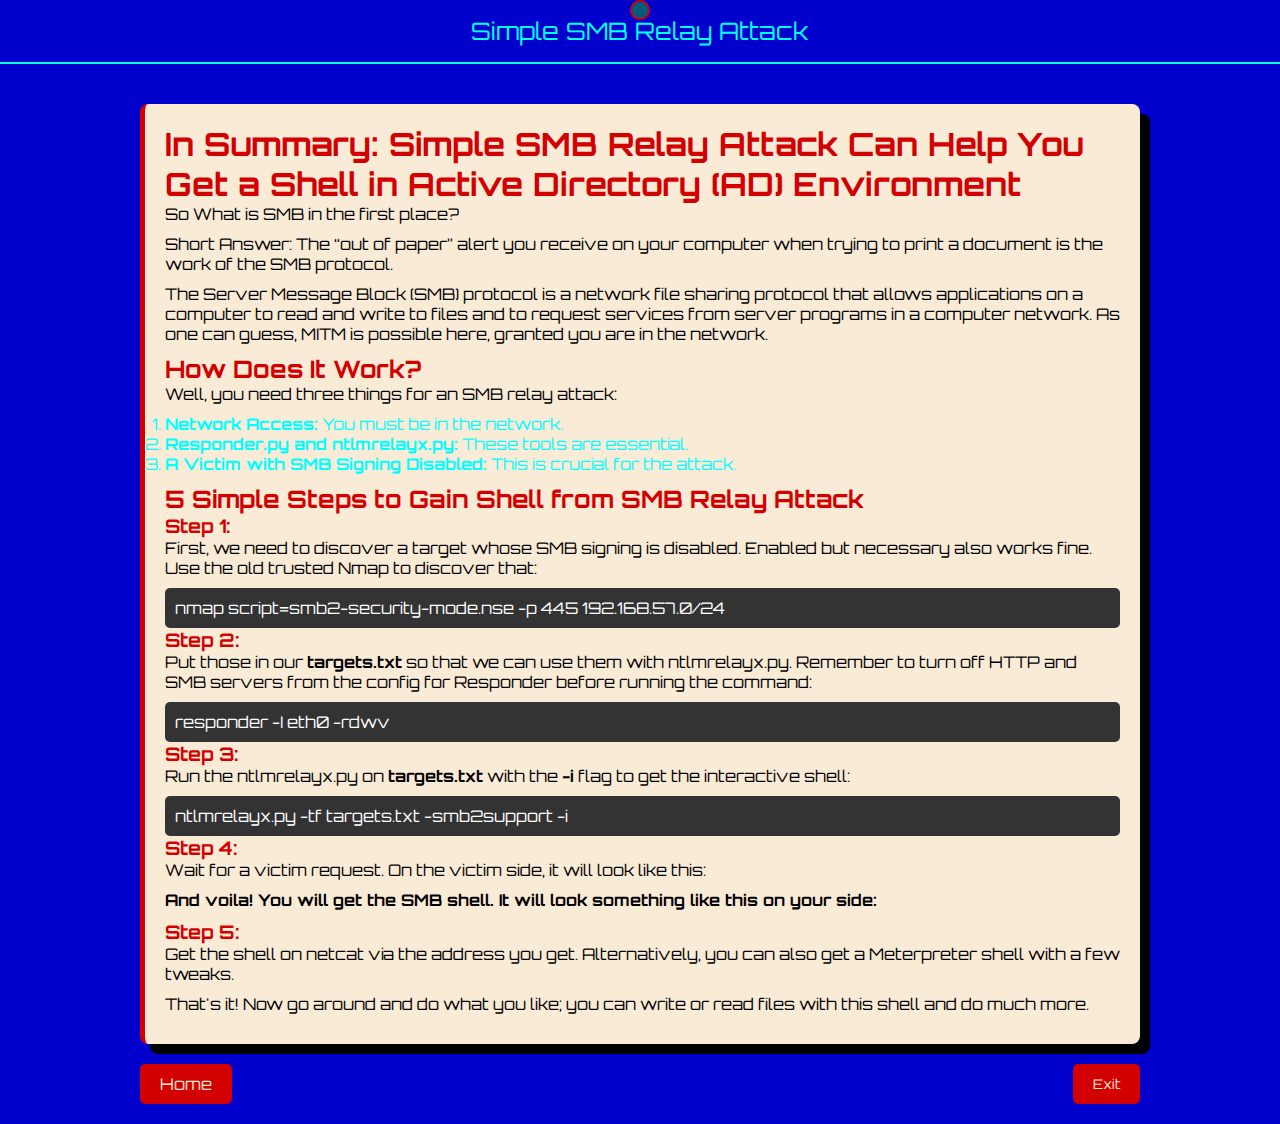
<file: smb-relay-attack.html>
<!DOCTYPE html>
<html lang="en">

<head>
    <meta charset="UTF-8">
    <meta name="viewport" content="width=device-width, initial-scale=1.0">
    <title>Simple SMB Relay Attack</title>
    <link href="https://fonts.googleapis.com/css2?family=Orbitron&display=swap" rel="stylesheet">
    <style>
        :root {
            --color-background: #0000cd;
            --color-light: #00ffff;
            --color-accent: #d20000;
            --color-dialog: #faebd7;
        }

        * {
            margin: 0;
            padding: 0;
            box-sizing: border-box;
            font-family: 'Orbitron', monospace;
        }

        body {
            background-color: var(--color-background);
            color: var(--color-light);
            height: auto; /* Adjusted for content height */
            display: flex;
            flex-direction: column;
            justify-content: flex-start; /* Changed to flex-start for better layout */
            align-items: center;
        }

        .back-header {
            width: 100%;
            padding: 16px;
            text-align: center;
            font-size: 1.5em;
            background-color: var(--color-background);
            border-bottom: 2px solid var(--color-light);
        }

        .main {
            width: 90%;
            max-width: 1000px;
            margin: 20px auto;
        }

        .content {
            background-color: var(--color-dialog);
            padding: 20px;
            margin: 20px 0;
            border-left: 5px solid var(--color-accent);
            box-shadow: 10px 10px 0 black;
            border-radius: 8px;
        }

        h1,
        h2,
        h3 {
            color: var(--color-accent);
        }

        p {
            color: black;
            margin-bottom: 10px; /* Added margin for better readability */
        }

        ol {
            margin-bottom: 10px; /* Added margin for better readability */
        }

        pre {
            background-color: #333;
            color: #fff;
            padding: 10px;
            border-radius: 5px;
            overflow-x: auto;
        }

        a {
            color: var(--color-accent);
            text-decoration: none;
        }

        .button-container {
            display: flex;
            justify-content: space-between;
            width: 100%;
            margin-top: 20px;
        }

        .button {
            background-color: var(--color-accent);
            color: var(--color-dialog);
            padding: 10px 20px;
            border: none;
            border-radius: 5px;
            cursor: pointer;
            transition: background-color 0.3s;
        }

        .button:hover {
            background-color: var(--color-light);
        }

        .cursor {
            position: absolute;
            width: 20px;
            height: 20px;
            border: 2px solid var(--color-accent);
            border-radius: 50%;
            pointer-events: none;
            transition: background 0.3s;
            z-index: 100;
            background: rgba(0, 230, 0, 0.4);
        }
    </style>
</head>

<body>
    <div class="back-header">Simple SMB Relay Attack</div>

    <div class="main">
        <div class="content">
            <h1>In Summary: Simple SMB Relay Attack Can Help You Get a Shell in Active Directory (AD) Environment</h1>
            <p>So What is SMB in the first place?</p>
            <p>Short Answer: The “out of paper” alert you receive on your computer when trying to print a document is the work of the SMB protocol.</p>
            <p>The Server Message Block (SMB) protocol is a network file sharing protocol that allows applications on a computer to read and write to files and to request services from server programs in a computer network. As one can guess, MITM is possible here, granted you are in the network.</p>

            <h2>How Does It Work?</h2>
            <p>Well, you need three things for an SMB relay attack:</p>
            <ol>
                <li><strong>Network Access:</strong> You must be in the network.</li>
                <li><strong>Responder.py and ntlmrelayx.py:</strong> These tools are essential.</li>
                <li><strong>A Victim with SMB Signing Disabled:</strong> This is crucial for the attack.</li>
            </ol>

            <h2>5 Simple Steps to Gain Shell from SMB Relay Attack</h2>
            <h3>Step 1:</h3>
            <p>First, we need to discover a target whose SMB signing is disabled. Enabled but necessary also works fine. Use the old trusted Nmap to discover that:</p>
            <pre><code>nmap script=smb2-security-mode.nse -p 445 192.168.57.0/24</code></pre>

            <h3>Step 2:</h3>
            <p>Put those in our <strong>targets.txt</strong> so that we can use them with ntlmrelayx.py. Remember to turn off HTTP and SMB servers from the config for Responder before running the command:</p>
            <pre><code>responder -I eth0 -rdwv</code></pre>

            <h3>Step 3:</h3>
            <p>Run the ntlmrelayx.py on <strong>targets.txt</strong> with the <strong>-i</strong> flag to get the interactive shell:</p>
            <pre><code>ntlmrelayx.py -tf targets.txt -smb2support -i</code></pre>

            <h3>Step 4:</h3>
            <p>Wait for a victim request. On the victim side, it will look like this:</p>
            <p><strong>And voila! You will get the SMB shell. It will look something like this on your side:</strong></p>

            <h3>Step 5:</h3>
            <p>Get the shell on netcat via the address you get. Alternatively, you can also get a Meterpreter shell with a few tweaks.</p>

            <p>That's it! Now go around and do what you like; you can write or read files with this shell and do much more.</p>
        </div>

        <div class="button-container">
            <a href="blogs.html" class="button">Home</a>
            <button id="exitButton" class="button">Exit</button>
        </div>
    </div>

    <div class="cursor" id="cursor"></div>

    <script>
        // Track mouse movement to create custom cursor
        document.addEventListener('mousemove', (e) => {
            const cursor = document.getElementById('cursor');
            cursor.style.left = e.pageX + 'px';
            cursor.style.top = e.pageY + 'px';
        });

        // Add event listener to the Exit button
        document.getElementById("exitButton").addEventListener("click", function () {
            window.location.href = "https://cybermap.kaspersky.com/";
        });
    </script>
</body>

</html>
</file>
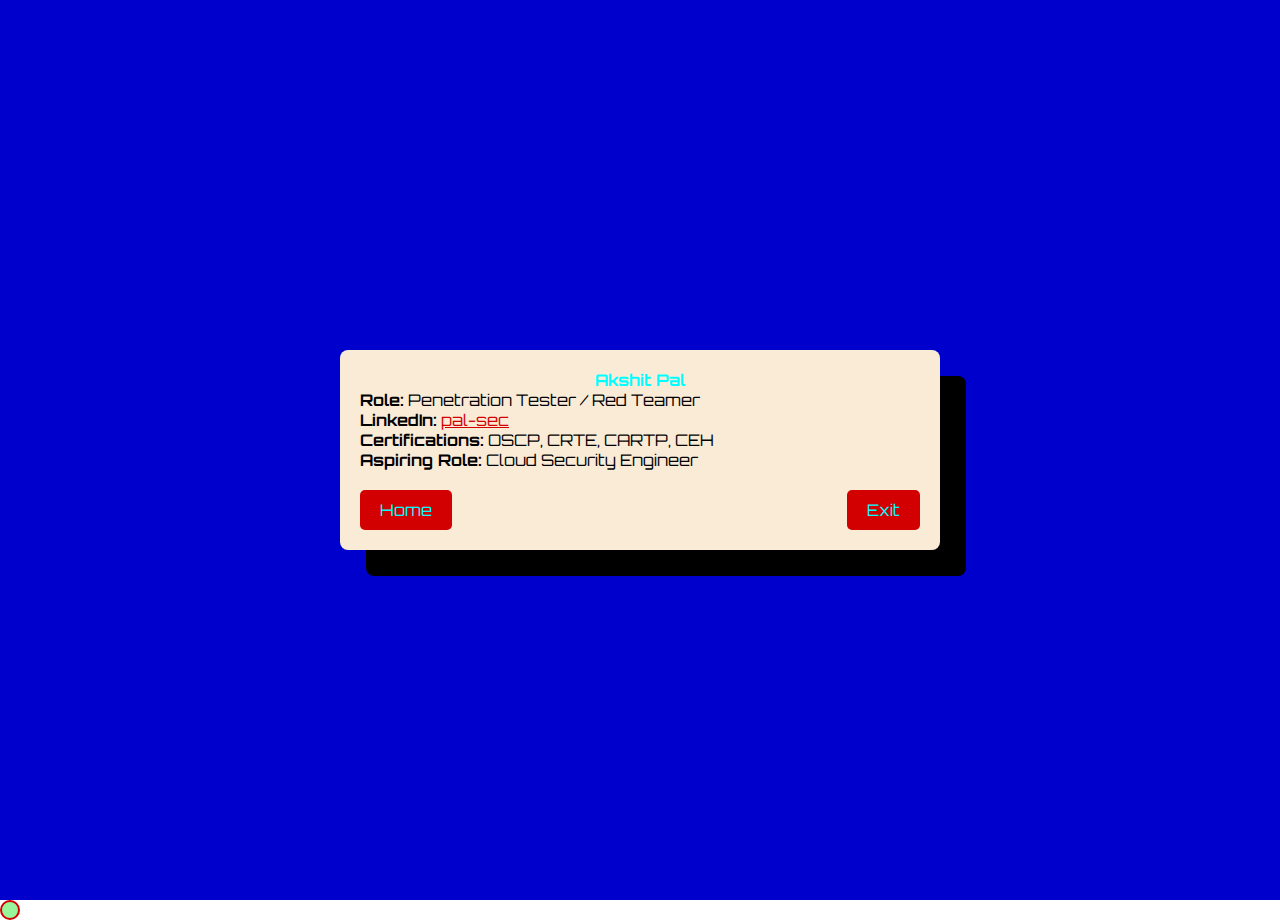
<file: user-info.html>
<!DOCTYPE html>
<html lang="en">

<head>
    <meta charset="UTF-8">
    <meta name="viewport" content="width=device-width, initial-scale=1.0">
    <title>User Information</title>
    <link href="https://fonts.googleapis.com/css2?family=Orbitron&display=swap" rel="stylesheet">
    <style>
        :root {
            --color-background: #0000cd;
            --color-light: #00ffff;
            --color-accent: #d20000;
            --color-dialog: #faebd7;
        }

        * {
            margin: 0;
            padding: 0;
            box-sizing: border-box;
            font-family: 'Orbitron', monospace;
            font-size: 1rem;
        }

        body {
            overflow: hidden; /* Prevent scrolling */
            height: 100vh; /* Set body height to viewport height */
            width: 100vw; /* Set body width to viewport width */
        }

        .back-header {
            position: absolute;
            color: var(--color-light);
            font-weight: 600;
            width: 100%;
            padding: 8px;
            border-bottom: 1px solid var(--color-light);
            top: 0;
            text-align: center;
            font-size: 1.5em;
        }

        .main {
            position: relative;
            display: flex;
            flex-direction: column;
            align-items: center;
            justify-content: center;
            height: 100%;
            width: 100%;
            background-color: var(--color-background);
        }

        .info {
            background-color: var(--color-dialog);
            padding: 20px;
            box-shadow: 26px 26px 0 black;
            width: 90%;
            max-width: 600px;
            text-align: left;
            color: black;
            border-radius: 8px; /* Rounded corners for aesthetics */
        }

        .info h2 {
            text-align: center;
            color: var(--color-light);
        }

        .controls {
            display: flex;
            justify-content: space-between;
            margin-top: 20px;
        }

        .button {
            background-color: var(--color-accent);
            color: var(--color-light);
            border: none;
            padding: 10px 20px;
            border-radius: 5px;
            cursor: pointer;
            font-size: 1em;
            transition: background 0.3s;
        }

        .button:hover {
            background-color: darkred; /* Change color on hover */
        }

        .cursor {
            position: absolute;
            width: 20px;
            height: 20px;
            border: 2px solid var(--color-accent);
            border-radius: 50%;
            pointer-events: none; /* Prevent interaction */
            transition: background 0.3s;
            z-index: 100; /* Make sure it appears above other elements */
            background: rgba(0, 230, 0, 0.4);
        }

        /* Media Queries for Responsiveness */
        @media (max-width: 768px) {
            .back-header {
                font-size: 1.4em; /* Adjust header size */
            }

            .info {
                width: 95%; /* Full width on smaller screens */
                padding: 1rem; /* Reduced padding for smaller screens */
            }
        }

        @media (max-width: 480px) {
            .back-header {
                font-size: 1.2em; /* Further adjust header size */
            }

            .info {
                padding: 1rem; /* Increase padding for small devices */
            }
        }
    </style>
</head>

<body>
    <div class="back-header">User Information</div>

    <div class="main">
        <div class="info">
            <h2>Akshit Pal</h2>
            <p><strong>Role:</strong> Penetration Tester / Red Teamer</p>
            <p><strong>LinkedIn:</strong> <a href="https://www.linkedin.com/in/pal-sec" style="color: var(--color-accent);">pal-sec</a></p>
            <p><strong>Certifications:</strong> OSCP, CRTE, CARTP, CEH</p>
            <p><strong>Aspiring Role:</strong> Cloud Security Engineer</p>

            <div class="controls">
                <button class="button" id="homeButton">Home</button>
                <button class="button" id="exitButton">Exit</button>
            </div>
        </div>
    </div>

    <div class="cursor" id="cursor"></div>

    <script>
        // Track mouse movement to create custom cursor
        document.addEventListener('mousemove', (e) => {
            const cursor = document.getElementById('cursor');
            cursor.style.left = e.pageX + 'px';
            cursor.style.top = e.pageY + 'px';
        });

        // Add functionality to the buttons
        document.getElementById('homeButton').addEventListener('click', () => {
            window.location.href = 'index.html'; // Redirects to the homepage
        });

        document.getElementById('exitButton').addEventListener('click', () => {
            window.location.href = 'https://cybermap.kaspersky.com/'; // Redirects to external site
        });
    </script>
</body>

</html>
</file>
